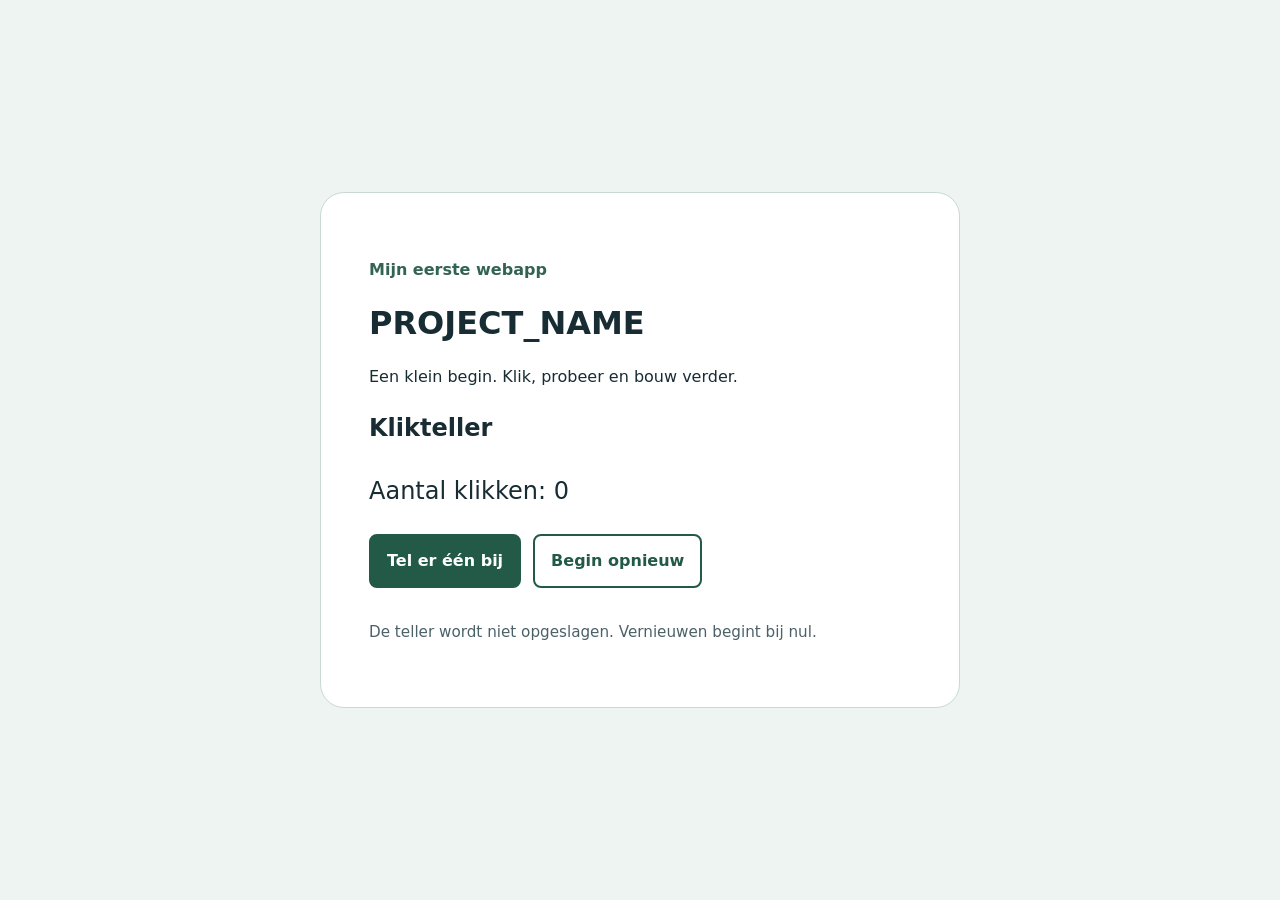
<file: templates/web-app/public/index.html>
<!doctype html>
<html lang="nl">
<head>
  <meta charset="utf-8">
  <meta name="viewport" content="width=device-width, initial-scale=1">
  <meta name="description" content="Een kleine webapp zonder frameworks.">
  <title>PROJECT_NAME</title>
  <link rel="stylesheet" href="styles.css">
  <script src="app.js" defer></script>
</head>
<body>
  <main class="card">
    <p class="eyebrow">Mijn eerste webapp</p>
    <h1>PROJECT_NAME</h1>
    <p>Een klein begin. Klik, probeer en bouw verder.</p>
    <section aria-labelledby="counter-heading">
      <h2 id="counter-heading">Klikteller</h2>
      <p class="count" role="status" aria-live="polite" aria-atomic="true">
        Aantal klikken: <span id="count">0</span>
      </p>
      <div class="actions">
        <button id="increment" type="button">Tel er één bij</button>
        <button id="reset" type="button" class="secondary">Begin opnieuw</button>
      </div>
    </section>
    <p class="hint">De teller wordt niet opgeslagen. Vernieuwen begint bij nul.</p>
    <noscript>Schakel JavaScript in om de teller te gebruiken.</noscript>
  </main>
</body>
</html>
</file>
<file: templates/web-app/public/styles.css>
:root {
  color-scheme: light;
  font-family: system-ui, sans-serif;
  color: #182c34;
  background: #eef4f2;
  line-height: 1.6;
}

* { box-sizing: border-box; }

body {
  margin: 0;
  min-height: 100vh;
  display: grid;
  place-items: center;
  padding: 1.5rem;
}

.card {
  width: 100%;
  max-width: 40rem;
  padding: clamp(1.5rem, 5vw, 3rem);
  background: white;
  border: 1px solid #c9d8d2;
  border-radius: 1.5rem;
}

h1 { overflow-wrap: anywhere; line-height: 1.2; }
.eyebrow { color: #326354; font-weight: 700; }
.count { font-size: 1.5rem; font-variant-numeric: tabular-nums; }
.actions { display: flex; flex-wrap: wrap; gap: 0.75rem; }

button {
  font: inherit;
  font-weight: 600;
  padding: 0.75rem 1rem;
  border: 2px solid #225a47;
  border-radius: 0.5rem;
  background: #225a47;
  color: white;
  cursor: pointer;
}

button.secondary { background: white; color: #225a47; }
button:hover { filter: brightness(0.9); }
button:focus-visible { outline: 3px solid #87420b; outline-offset: 4px; }
.hint { color: #4b6168; font-size: 0.95rem; margin-top: 2rem; }
</file>
